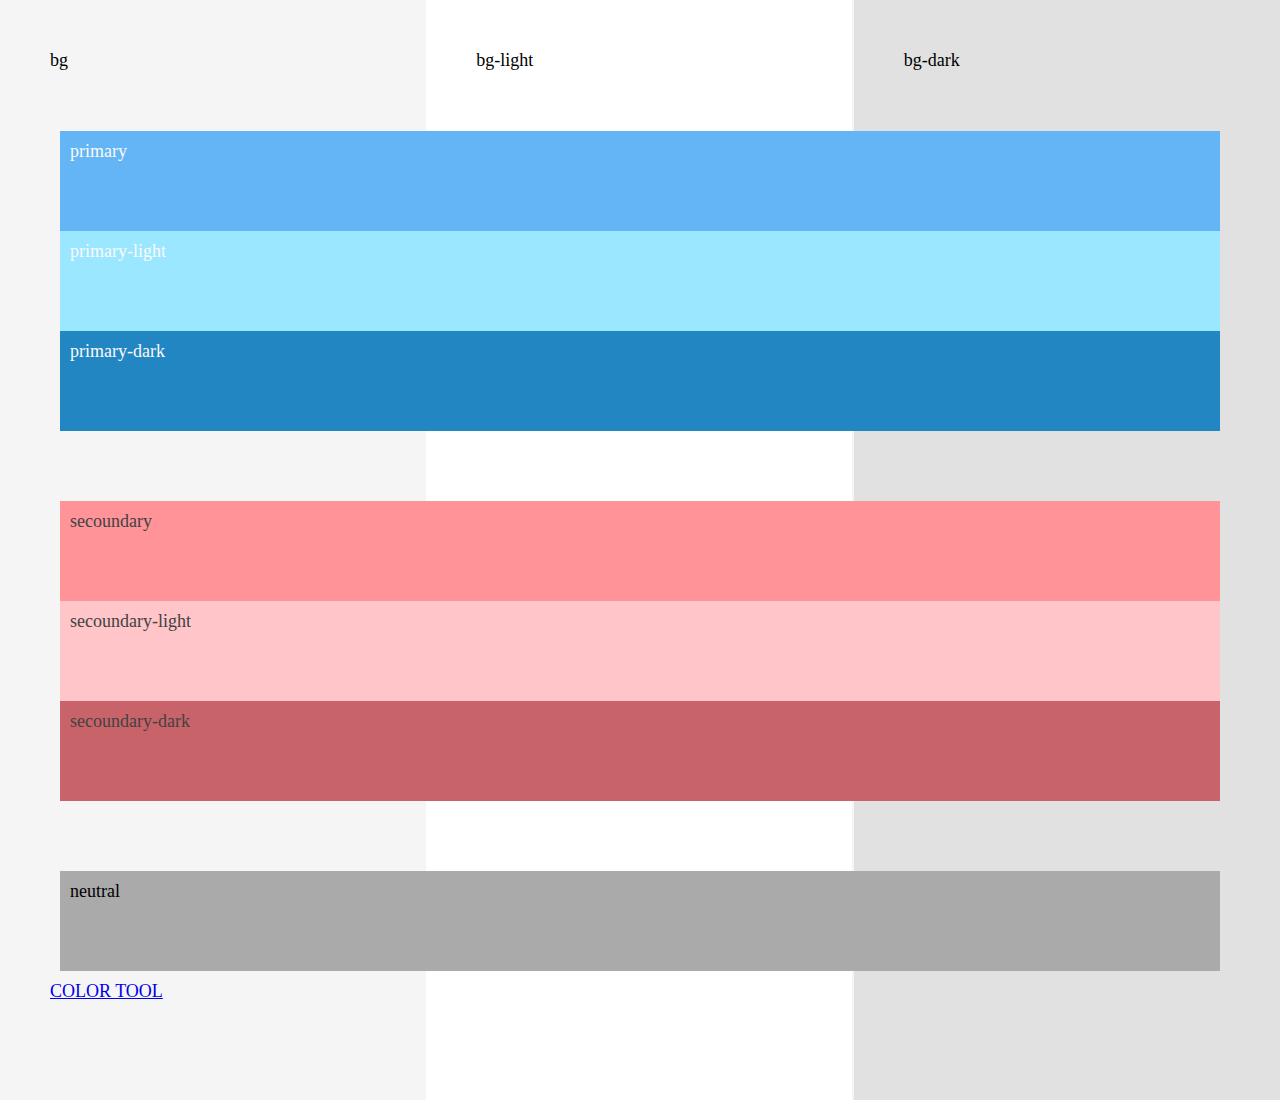
<file: assets/color/index.html>
<!DOCTYPE html>
<html lang="en">

<head>
    <meta charset="UTF-8">
    <title>Document</title>
    <link rel="stylesheet" href="color.css">
</head>

<body>
    bg

    <div class="container">
        <div class="primary">primary</div>
        <div class="primary-light">primary-light</div>
        <div class="primary-dark">primary-dark</div>
    </div>

    <div class="container">
        <div class="secoundary">secoundary</div>
        <div class="secoundary-light">secoundary-light</div>
        <div class="secoundary-dark">secoundary-dark</div>
    </div>

    <div class="container">
        <div class="neutral">neutral</div>
    </div>

    <div class="bg-light">bg-light</div>
    <div class="bg-dark">bg-dark</div>

    <a
        href="https://m2.material.io/resources/color/#!/?view.left=0&view.right=0&primary.color=80DEEA&secondary.color=ff9398&primary.text.color=000000&secondary.text.color=424242">
        COLOR TOOL
    </a>
</body>

</html>
</file>
<file: assets/color/color.css>
* {
    --color-primary: #64b5f6;
    --color-primary-light: #9be7ff;
    --color-primary-dark: #2286c3;
    --color-primary-text: #fafafa;

    --color-secondary: #ff9398;
    --color-secondary-light: #ffc5c9;
    --color-secondary-dark: #c9636a;
    --color-secondary-text: #424242;

    --color-neutral: #aaaaaa;

    --color-bg: #f5f5f5;
    --color-bg-light: #ffffff;
    --color-bg-dark: #e1e1e1;

    font-size: 18px;
    margin: 0;
    padding: 0;
    box-sizing: border-box;
}

body {
    padding: 50px;
    background-color: var(--color-bg);
}

.bg-dark {
    width: 33.3%;
    height: 1100px;
    padding: 50px;
    background-color: var(--color-bg-dark);
    position: absolute;
    top: 0;
    right: 0;
    z-index: -1;
}

.bg-light {
    width: 33.3%;
    height: 1100px;
    padding: 50px;
    background-color: var(--color-bg-light);
    position: absolute;
    top: 0;
    left: 33.3%;
    z-index: -1;
}

div {
    width: 100%;
    height: 100px;
    padding: 10px;
    font-size: 1rem;
}

.container {
    height: auto;
}

.container:nth-child(n+1) {
    margin-top: 50px;
}

.primary-light {
    color: var(--color-primary-text);
    background-color: var(--color-primary-light);
}

.primary {
    color: var(--color-primary-text);
    background-color: var(--color-primary);
}

.primary-dark {
    color: var(--color-primary-text);
    background-color: var(--color-primary-dark);
}

.secoundary-light {
    color: var(--color-secondary-text);
    background-color: var(--color-secondary-light);
}

.secoundary {
    color: var(--color-secondary-text);
    background-color: var(--color-secondary);
}

.secoundary-dark {
    color: var(--color-secondary-text);
    background-color: var(--color-secondary-dark);
}

.neutral {
    background-color: var(--color-neutral);
}
</file>
